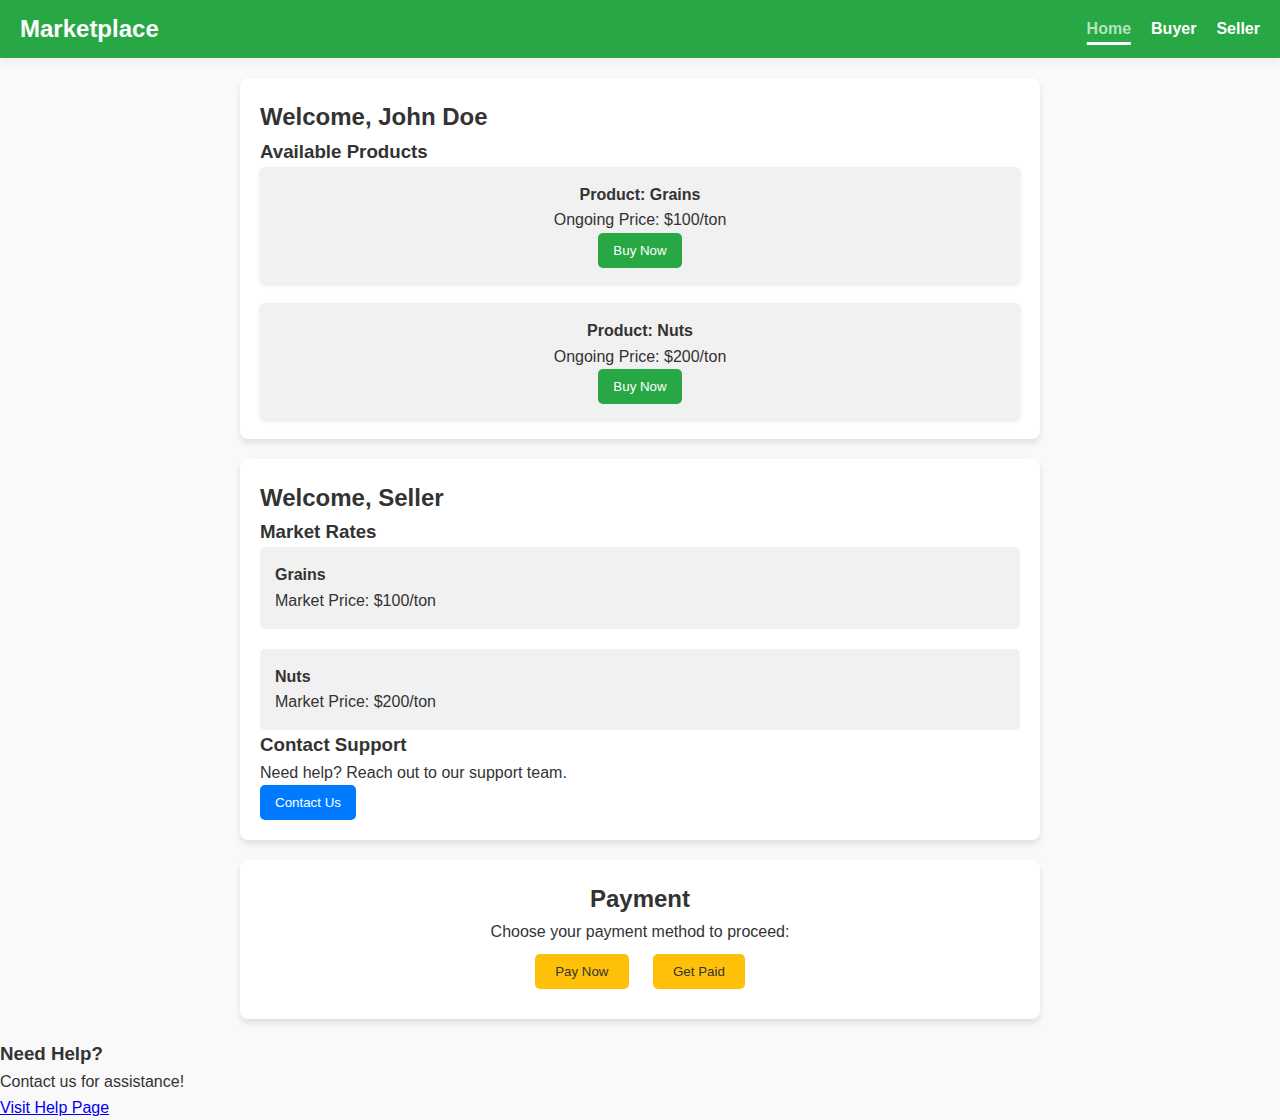
<file: buyersec.html>
<!DOCTYPE html>
<html lang="en">
<head>
    <meta charset="UTF-8">
    <meta name="viewport" content="width=device-width, initial-scale=1.0">
    <title>Marketplace - Buyer & Seller Interfaces</title>
    <link rel="stylesheet" href="style.css">
</head>
<body>
    <!-- Header Section -->
    <header>
        <nav class="main-nav">
            <div class="logo">
                <span class="logo-text">Marketplace</span>
            </div>
            <ul class="nav-links">
                <li><a href="#" class="active">Home</a></li>
                <li><a href="#buyer-section">Buyer</a></li>
                <li><a href="#seller-section">Seller</a></li>
            </ul>
        </nav>
    </header>

    <!-- Buyer Section -->
    <section id="buyer-section" class="buyer-interface">
        <h2>Welcome, <span id="buyer-name">Buyer</span></h2>
        <h3>Available Products</h3>
        <div class="product-list">
            <div class="product-item">
                <h4>Product: Grains</h4>
                <p>Ongoing Price: $100/ton</p>
                <button class="buy-btn">Buy Now</button>
            </div>
            <div class="product-item">
                <h4>Product: Nuts</h4>
                <p>Ongoing Price: $200/ton</p>
                <button class="buy-btn">Buy Now</button>
            </div>
        </div>
    </section>

    <!-- Seller Section -->
    <section id="seller-section" class="seller-interface">
        <h2>Welcome, Seller</h2>
        <h3>Market Rates</h3>
        <div class="market-rates">
            <div class="rate-item">
                <h4>Grains</h4>
                <p>Market Price: $100/ton</p>
            </div>
            <div class="rate-item">
                <h4>Nuts</h4>
                <p>Market Price: $200/ton</p>
            </div>
        </div>
        <h3>Contact Support</h3>
        <div class="contact-panel">
            <p>Need help? Reach out to our support team.</p>
            <button class="contact-btn">Contact Us</button>
        </div>
    </section>

    <!-- Payment Section -->
    <section id="payment-section" class="payment-interface">
        <h2>Payment</h2>
        <p>Choose your payment method to proceed:</p>
        <button class="pay-btn">Pay Now</button>
        <button class="get-paid-btn">Get Paid</button>
    </section>
<!-- Help Panel -->
<div class="help-panel">
    <h3>Need Help?</h3>
    <p>Contact us for assistance!</p>
    <a href="#">Visit Help Page</a>
</div>
</section>
    <script>
        // Example JavaScript to dynamically set buyer name after login
        document.getElementById('buyer-name').textContent = 'John Doe';
    </script>
    <script src="buyerseller.js"></script>
</body>
</html>
</file>
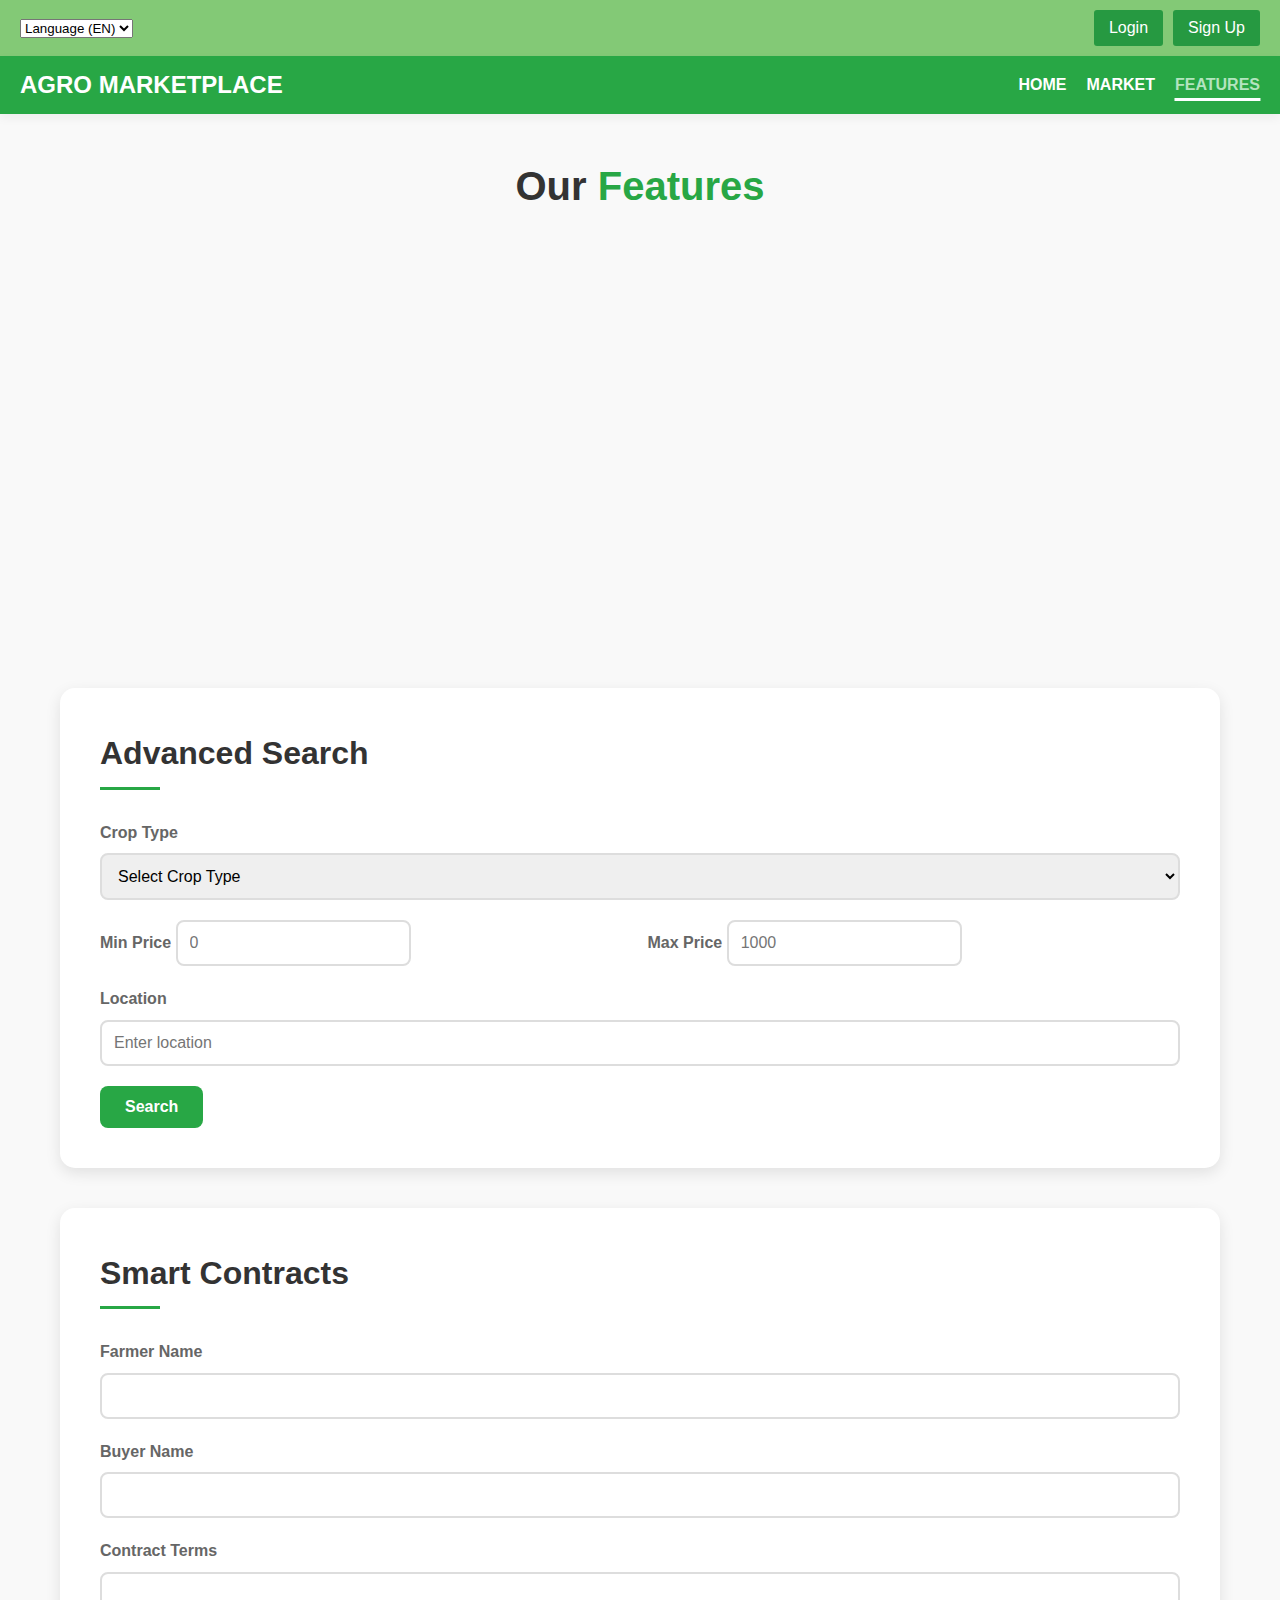
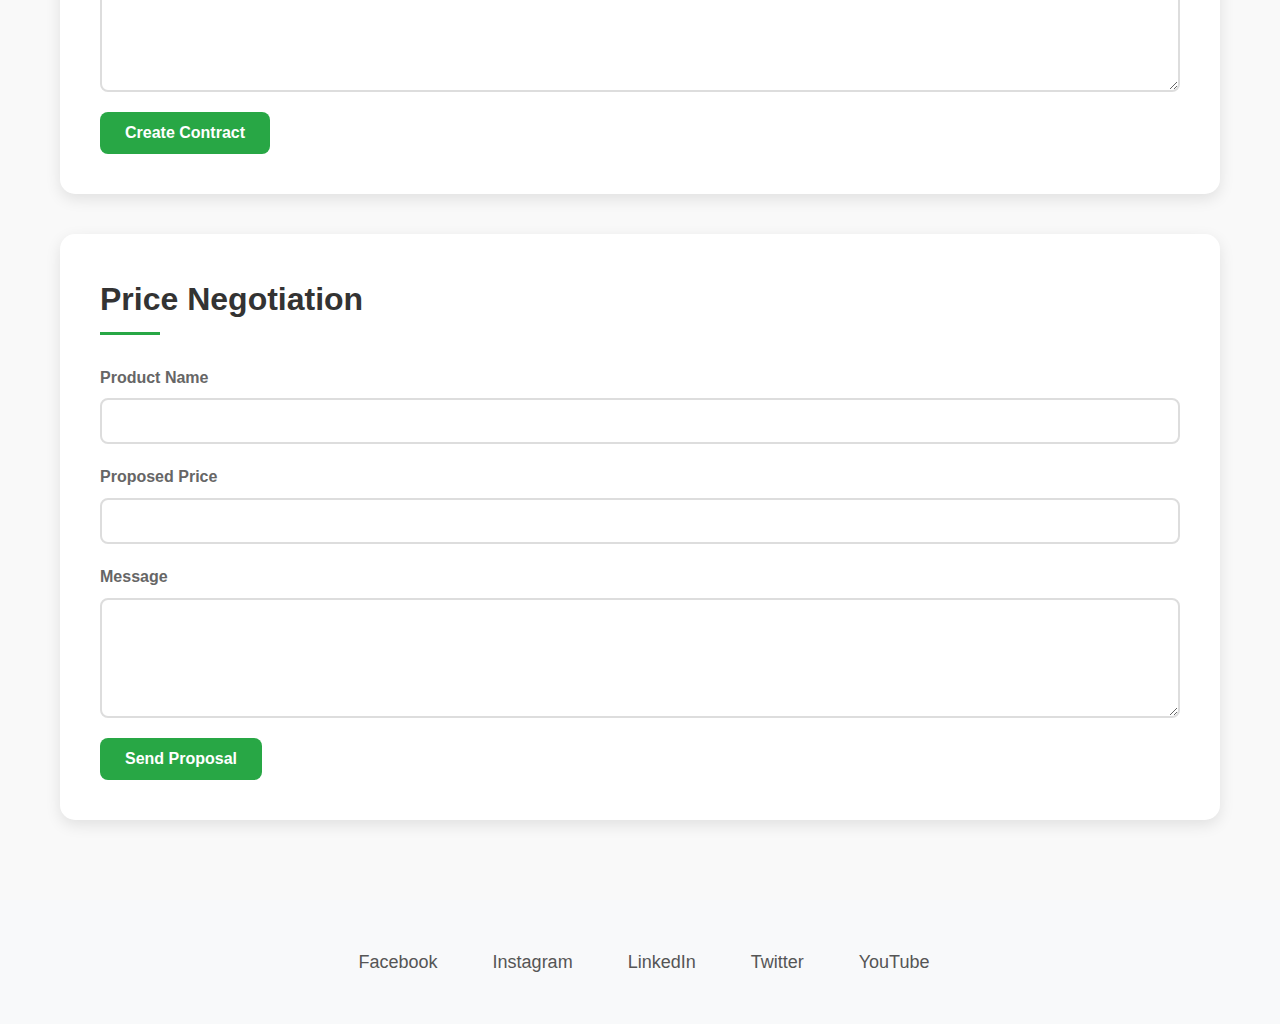
<file: features.html>
<!DOCTYPE html>
<html lang="en">
<head>
    <meta charset="UTF-8">
    <meta name="viewport" content="width=device-width, initial-scale=1.0">
    <title>Features - ARGO MARKETPLACE</title>
    <link rel="stylesheet" href="style.css">
    <link rel="stylesheet" href="features.css">
</head>
<body>
    <!-- Header Section -->
    <header>
        <div class="top-bar">
            <div class="language-selector">
                <select>
                    <option>Language (EN)
                        <option>HINDI (HN)
                            <option>GUJRATI (GJ)

                    </option>
                </select>
            </div>
            <div class="auth-buttons">
                <a href="login.html" class="login-btn">Login</a>
                <a href="signup.html" class="signup-btn">Sign Up</a>
            </div>
        </div>
        <nav class="main-nav">
            <div class="logo">
                <span class="logo-text">AGRO MARKETPLACE</span>
            </div>
            <ul class="nav-links">
                <li><a href="index.html">HOME</a></li>
                <li><a href="market.html">MARKET</a></li>
                <li><a href="features.html" class="active">FEATURES</a></li>
            </ul>
        </nav>
    </header>

    <main class="features-main">
        <!-- Feature Cards Section -->
        <section class="feature-cards">
            <h1 class="section-title">Our <span class="highlight">Features</span></h1>
            <div class="cards-container">
                <div class="feature-card" data-aos="fade-up">
                    <div class="card-icon">🔍</div>
                    <h3>Advanced Search</h3>
                    <p>Find exactly what you're looking for with our powerful search tools.</p>
                    <button class="feature-btn" onclick="scrollToSection('search')">Try Search</button>
                </div>
                <div class="feature-card" data-aos="fade-up" data-aos-delay="100">
                    <div class="card-icon">📝</div>
                    <h3>Smart Contracts</h3>
                    <p>Create and manage secure agricultural contracts with ease.</p>
                    <button class="feature-btn" onclick="scrollToSection('contracts')">View Contracts</button>
                </div>
                <div class="feature-card" data-aos="fade-up" data-aos-delay="200">
                    <div class="card-icon">💬</div>
                    <h3>Direct Negotiation</h3>
                    <p>Negotiate prices and terms directly with buyers and sellers.</p>
                    <button class="feature-btn" onclick="scrollToSection('negotiation')">Start Negotiating</button>
                </div>
            </div>
        </section>

        <!-- Search Section -->
        <section id="search" class="feature-section">
            <h2>Advanced Search</h2>
            <form class="search-form">
                <div class="form-group">
                    <label for="crop_type">Crop Type</label>
                    <select id="crop_type" name="crop_type" required>
                        <option value="">Select Crop Type</option>
                        <option value="grains">Grains</option>
                        <option value="nuts">Nuts</option>
                        <option value="coffee">Coffee</option>
                        <option value="oils">Oils</option>
                    </select>
                </div>
                <div class="form-group price-range">
                    <div>
                        <label for="price_min">Min Price</label>
                        <input type="number" id="price_min" name="price_min" placeholder="0">
                    </div>
                    <div>
                        <label for="price_max">Max Price</label>
                        <input type="number" id="price_max" name="price_max" placeholder="1000">
                    </div>
                </div>
                <div class="form-group">
                    <label for="location">Location</label>
                    <input type="text" id="location" name="location" placeholder="Enter location">
                </div>
                <button type="submit" class="submit-btn">Search</button>
            </form>
        </section>

        <!-- Contracts Section -->
        <section id="contracts" class="feature-section">
            <h2>Smart Contracts</h2>
            <form class="contract-form">
                <div class="form-group">
                    <label for="farmer_name">Farmer Name</label>
                    <input type="text" id="farmer_name" name="farmer_name" required>
                </div>
                <div class="form-group">
                    <label for="buyer_name">Buyer Name</label>
                    <input type="text" id="buyer_name" name="buyer_name" required>
                </div>
                <div class="form-group">
                    <label for="contract_terms">Contract Terms</label>
                    <textarea id="contract_terms" name="contract_terms" required></textarea>
                </div>
                <button type="submit" class="submit-btn">Create Contract</button>
            </form>
        </section>

        <!-- Negotiation Section -->
        <section id="negotiation" class="feature-section">
            <h2>Price Negotiation</h2>
            <form class="negotiation-form">
                <div class="form-group">
                    <label for="product_name">Product Name</label>
                    <input type="text" id="product_name" name="product_name" required>
                </div>
                <div class="form-group">
                    <label for="proposed_price">Proposed Price</label>
                    <input type="number" id="proposed_price" name="proposed_price" required>
                </div>
                <div class="form-group">
                    <label for="message">Message</label>
                    <textarea id="message" name="message" required></textarea>
                </div>
                <button type="submit" class="submit-btn">Send Proposal</button>
            </form>
        </section>
    </main>

    <footer>
        <div class="social-links">
            <!-- Social Links -->
         
         <div class="social-links">
             <a href="https://www.facebook.com/YourPageName" target="_blank" class="social-link facebook">
                 <i class="fab fa-facebook"></i> Facebook
             </a>
             <a href="https://www.instagram.com/YourProfileName" target="_blank" class="social-link instagram">
                 <i class="fab fa-instagram"></i> Instagram
             </a>
             <a href="https://www.linkedin.com/in/YourProfileName" target="_blank" class="social-link linkedin">
                 <i class="fab fa-linkedin"></i> LinkedIn
             </a>
             <a href="https://twitter.com/YourProfileName" target="_blank" class="social-link twitter">
                 <i class="fab fa-twitter"></i> Twitter
             </a>
             <a href="https://www.youtube.com/channel/YourChannelID" target="_blank" class="social-link youtube">
                 <i class="fab fa-youtube"></i> YouTube
             </a>
             </div>
    </footer>
    <script src="features.js"></script>
    <script>
        function scrollToSection(sectionId) {
            document.getElementById(sectionId).scrollIntoView({
                behavior: 'smooth'
            });
        }
    </script>
</body>
</html>
</file>
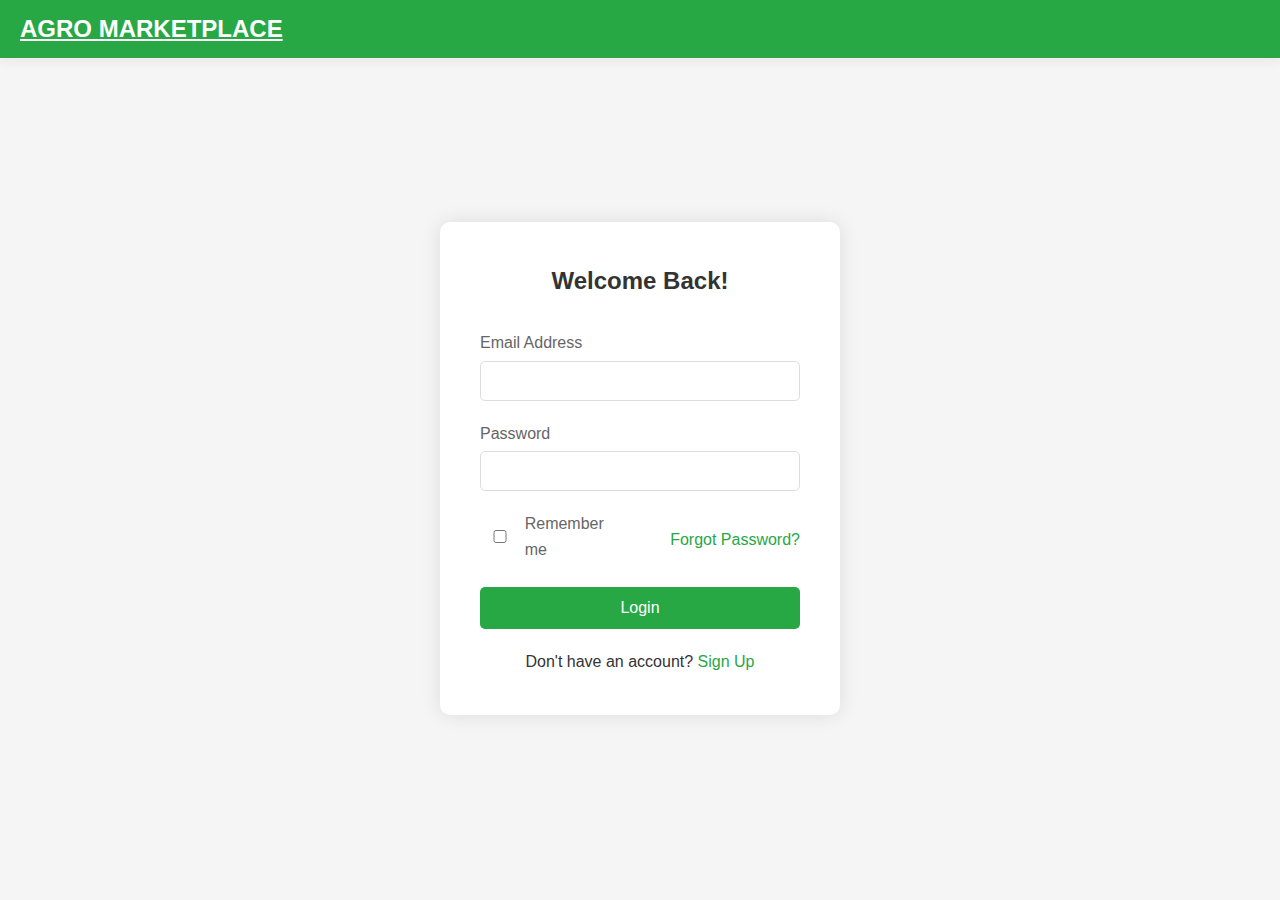
<file: login.html>
<!DOCTYPE html>
<html lang="en">
<head>
    <meta charset="UTF-8">
    <meta name="viewport" content="width=device-width, initial-scale=1.0">
    <title>Login - AGRO MARKETPLACE</title>
    <link rel="stylesheet" href="style.css">
</head>
<body class="auth-page">
    <header>
        <nav class="main-nav">
            <div class="logo">
                <a href="index.html" class="logo-text"> AGRO MARKETPLACE</a>
            </div>
        </nav>
    </header>

    <div class="auth-container">
        <div class="auth-box">
            <h2>Welcome Back!</h2>
            <form id="loginForm" class="auth-form">
                <div class="form-group">
                    <label for="email">Email Address</label>
                    <input type="email" id="email" name="email" required>
                </div>
                <div class="form-group">
                    <label for="password">Password</label>
                    <input type="password" id="password" name="password" required>
                </div>
                <div class="form-group remember-forgot">
                    <label>
                        <input type="checkbox" name="remember"> Remember me
                    </label>
                    <a href="#" class="forgot-password">Forgot Password?</a>
                </div>
                <button type="submit" class="auth-button">Login</button>
            </form>
            <p class="auth-redirect">
                Don't have an account? <a href="signup.html">Sign Up</a>
            </p>
        </div>
    </div>
</body>
<script src="auth.js"></script>
</html>
</file>
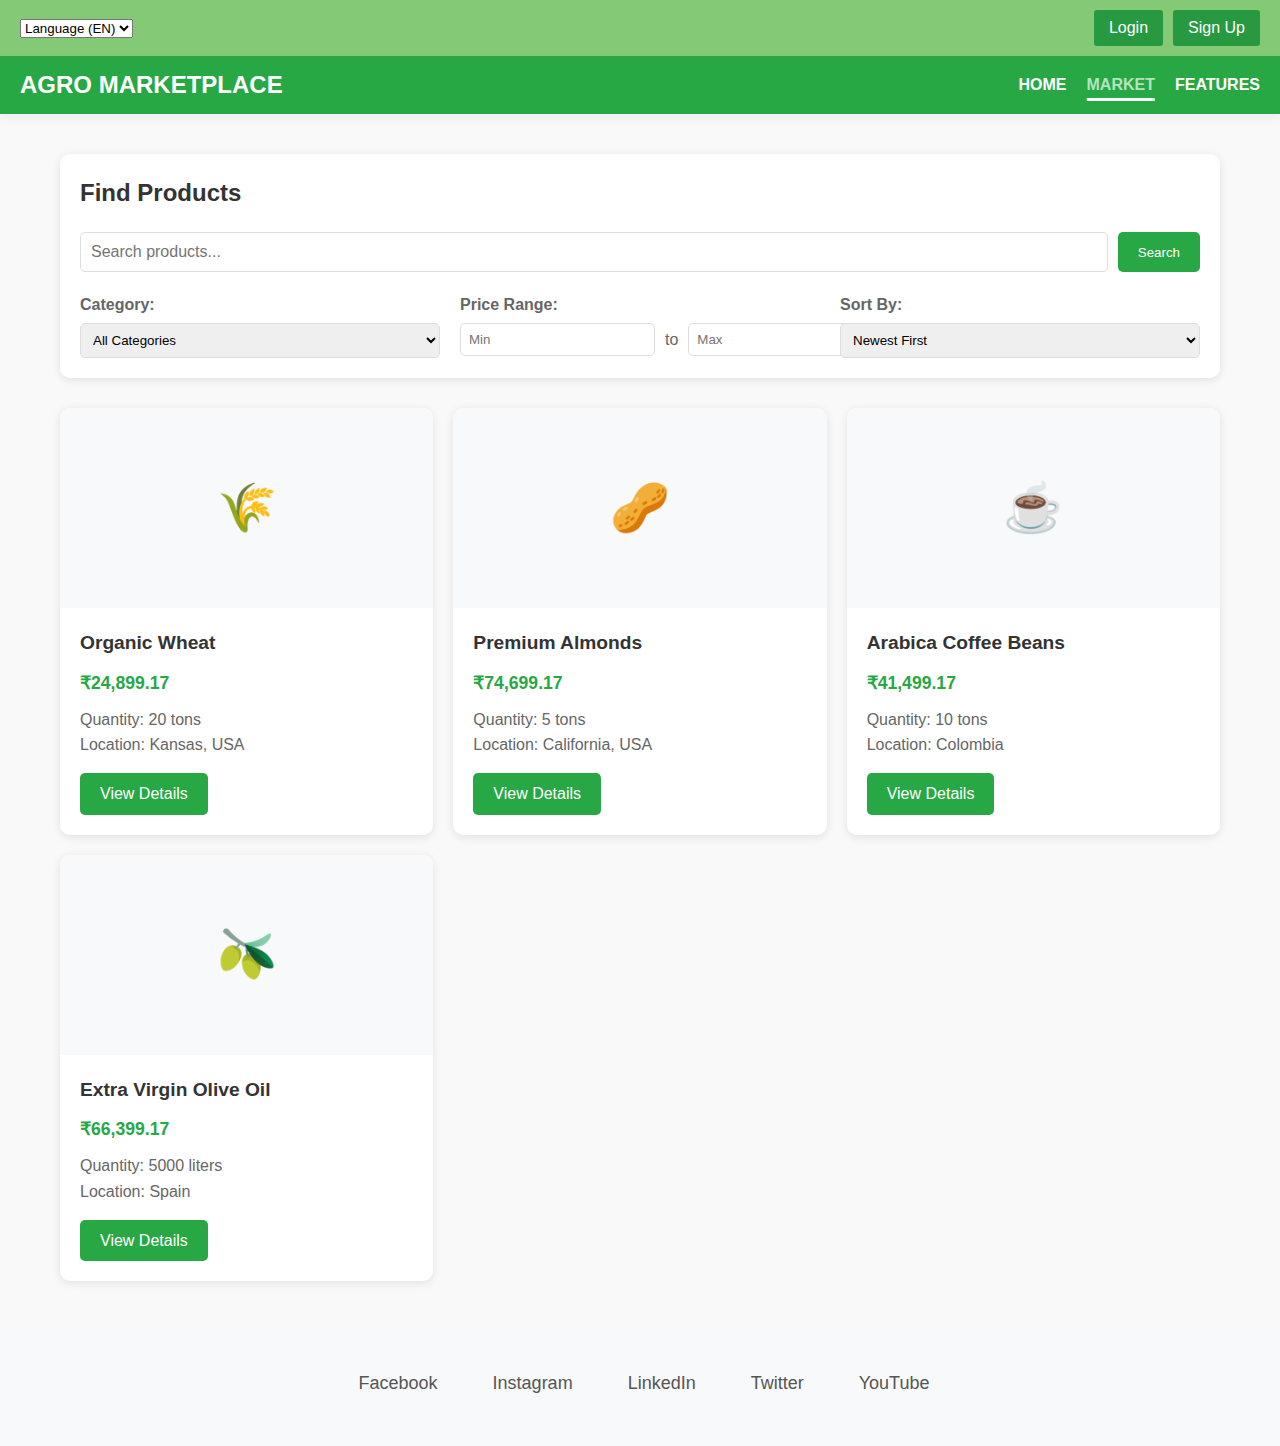
<file: market.html>
<!DOCTYPE html>
<html lang="en">
<head>
    <meta charset="UTF-8">
    <meta name="viewport" content="width=device-width, initial-scale=1.0">
    <title>Market - Agri Marketplace</title>
    <link rel="stylesheet" href="style.css">
    <link rel="stylesheet" href="market.css">
</head>
<body>
    <!-- Header Section (Same as index.html for consistency) -->
    <header>
        <div class="top-bar">
            <div class="language-selector">
                <select>
                    <option>Language (EN)
                        <option>HINDI (HN)
                            <option>GUJRATI (GJ)
                    </option>
                </select>
            </div>
            <div class="auth-buttons">
                <a href="login.html" class="login-btn">Login</a>
                <a href="signup.html" class="signup-btn">Sign Up</a>
            </div>
        </div>
        <nav class="main-nav">
            <div class="logo">
                <span class="logo-text">AGRO MARKETPLACE</span>
            </div>
            <ul class="nav-links">
                <li><a href="index.html">HOME</a></li>
                <li><a href="market.html" class="active">MARKET</a></li>
                <li><a href="features.html">FEATURES</a></li>
            </ul>
        </nav>
    </header>

    <!-- Market Section -->
    <main class="market-container">
        <!-- Search and Filter Section -->
        <section class="market-filters">
            <h2>Find Products</h2>
            <div class="search-bar">
                <input type="text" id="searchProduct" placeholder="Search products...">
                <button id="searchBtn">Search</button>
            </div>
            <div class="filter-options">
                <div class="filter-group">
                    <label>Category:</label>
                    <select id="categoryFilter">
                        <option value="">All Categories</option>
                        <option value="grains">Grains</option>
                        <option value="nuts">Nuts</option>
                        <option value="coffee">Green Coffee</option>
                        <option value="oils">Olive Oil & Other Oils</option>
                    </select>
                </div>
                <div class="filter-group">
                    <label>Price Range:</label>
                    <div class="price-inputs">
                        <input type="number" id="minPrice" placeholder="Min">
                        <span>to</span>
                        <input type="number" id="maxPrice" placeholder="Max">
                    </div>
                </div>
                <div class="filter-group">
                    <label>Sort By:</label>
                    <select id="sortFilter">
                        <option value="newest">Newest First</option>
                        <option value="price-low">Price: Low to High</option>
                        <option value="price-high">Price: High to Low</option>
                    </select>
                </div>
            </div>
        </section>

        <!-- Products Grid -->
        <section class="products-grid">
            <!-- Products will be dynamically added here by JavaScript -->
        </section>
    </main>

    <footer>
        <div class="social-links">
            <!-- Social Links -->
         
         <div class="social-links">
             <a href="https://www.facebook.com/YourPageName" target="_blank" class="social-link facebook">
                 <i class="fab fa-facebook"></i> Facebook
             </a>
             <a href="https://www.instagram.com/YourProfileName" target="_blank" class="social-link instagram">
                 <i class="fab fa-instagram"></i> Instagram
             </a>
             <a href="https://www.linkedin.com/in/YourProfileName" target="_blank" class="social-link linkedin">
                 <i class="fab fa-linkedin"></i> LinkedIn
             </a>
             <a href="https://twitter.com/YourProfileName" target="_blank" class="social-link twitter">
                 <i class="fab fa-twitter"></i> Twitter
             </a>
             <a href="https://www.youtube.com/channel/YourChannelID" target="_blank" class="social-link youtube">
                 <i class="fab fa-youtube"></i> YouTube
             </a>
             </div>
    </footer>

    <script src="market.js"></script>
</body>
</html>
</file>
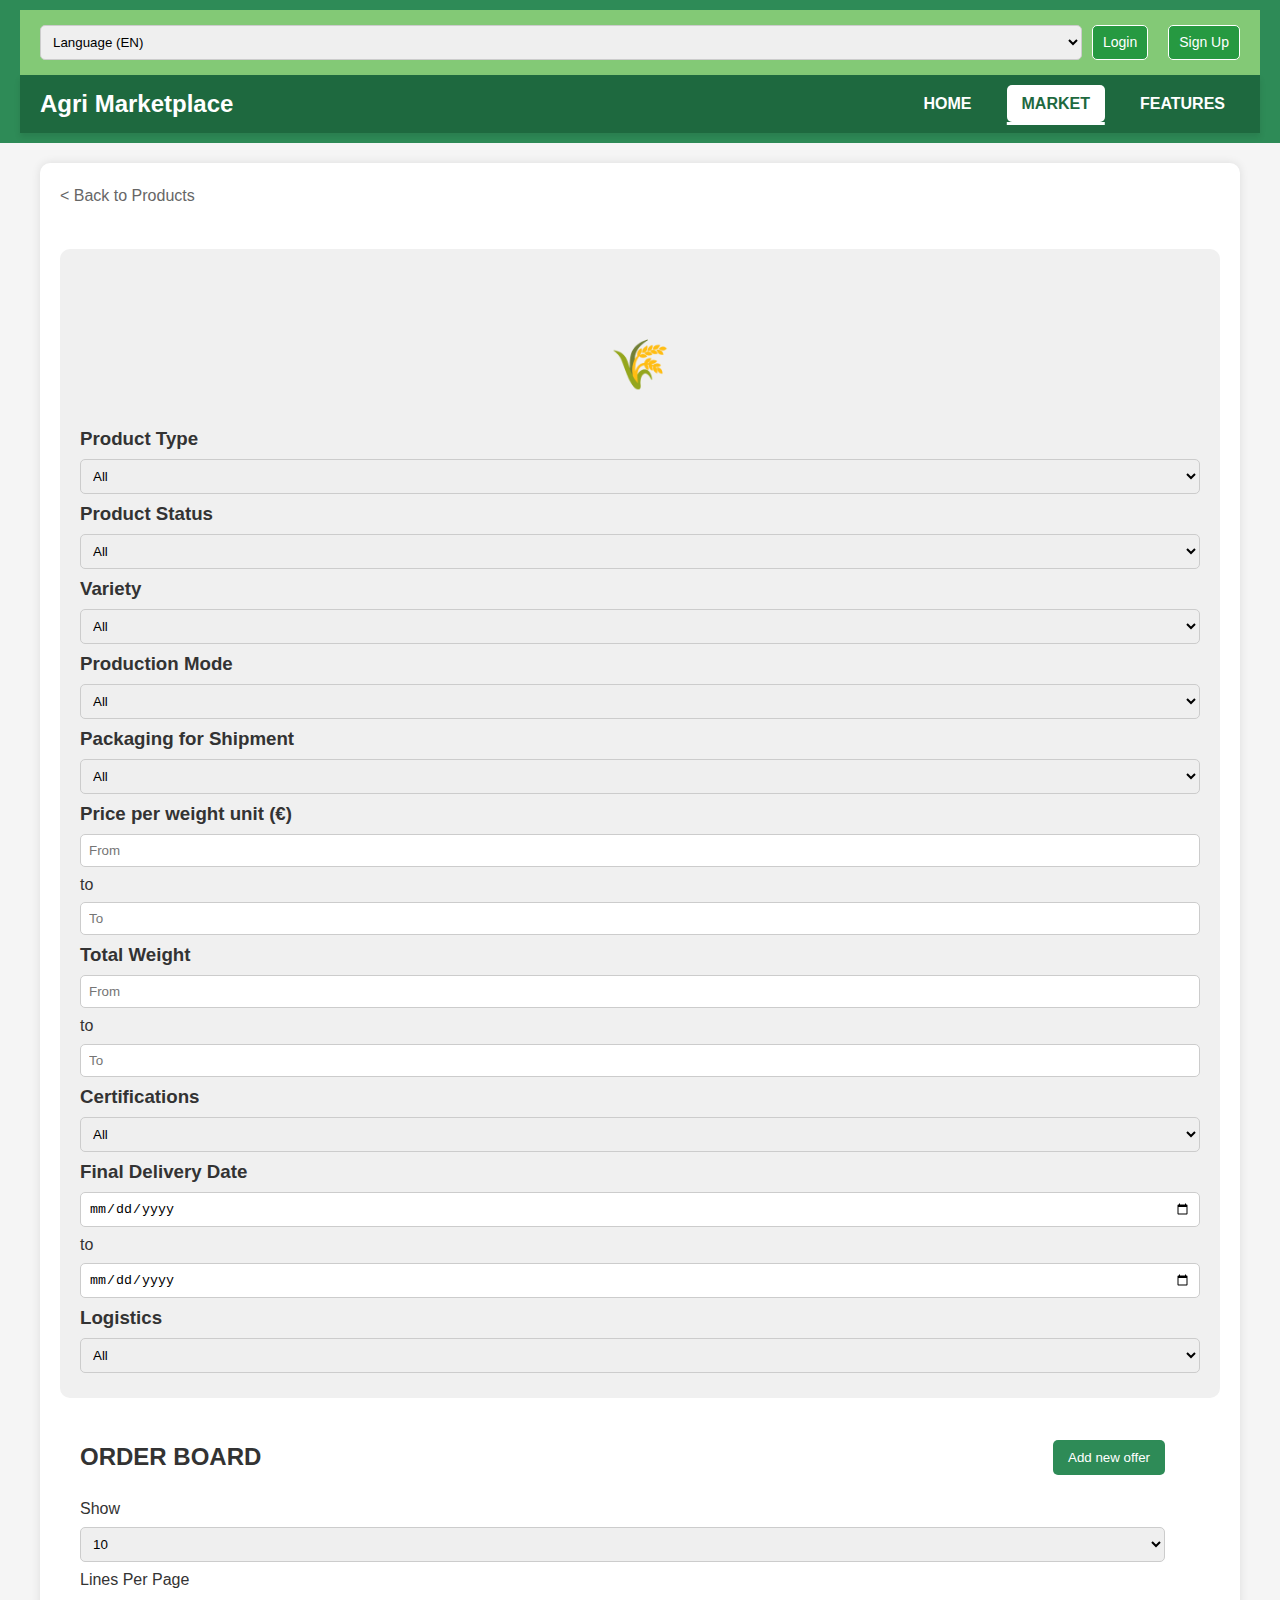
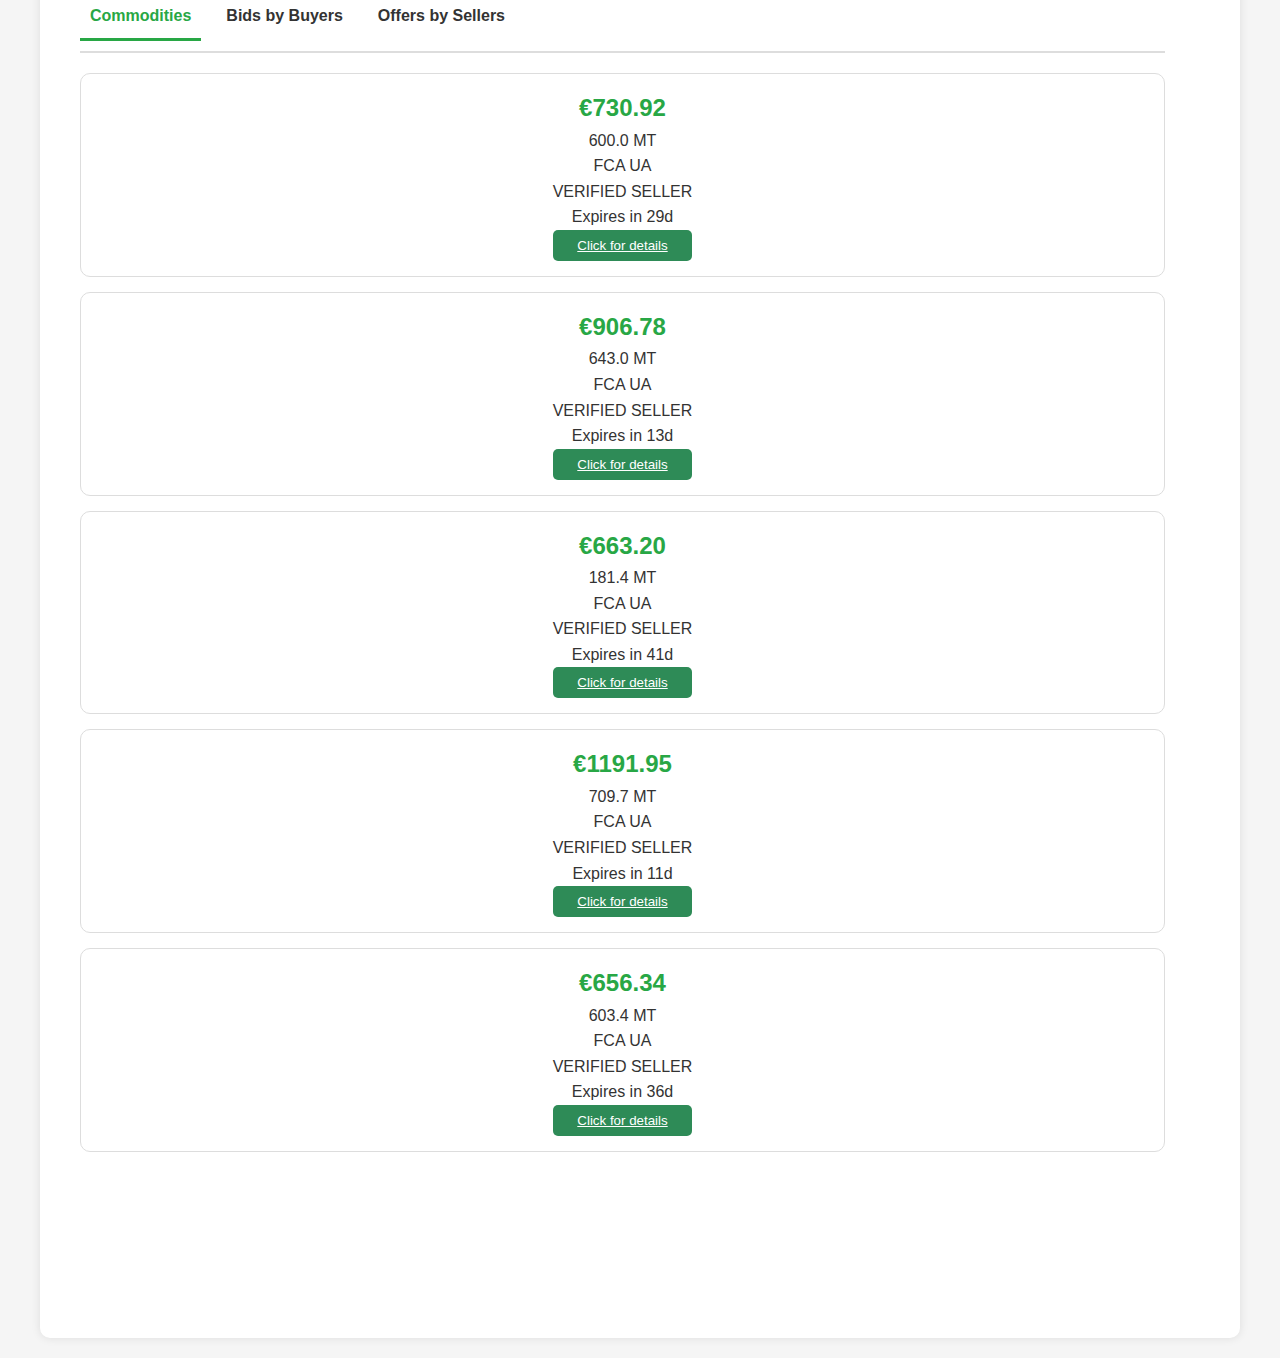
<file: product.html>
<!-- grains.html -->
<!DOCTYPE html>
<html lang="en">
<head>
    <meta charset="UTF-8">
    <meta name="viewport" content="width=device-width, initial-scale=1.0">
    <title>Grains - ARGO MARKETPLACE</title>
    <link rel="stylesheet" href="product-page.css">
     <link rel="stylesheet" href="style.css">
     <STYLE>/* General Styles */
/* General Styles */
body {
    font-family: Arial, sans-serif;
    margin: 0;
    padding: 0;
    background-color: #f5f5f5;
    color: #333;
}

/* Header */
header {
    background: #2E8B57;
    color: white;
    padding: 10px 20px;
}

.top-bar {
    display: flex;
    justify-content: space-between;
    align-items: center;
    font-size: 14px;
}

.auth-buttons a {
    color: white;
    text-decoration: none;
    margin-left: 10px;
    padding: 5px 10px;
    border: 1px solid white;
    border-radius: 5px;
    transition: 0.3s;
}

.auth-buttons a:hover {
    background: white;
    color: #2E8B57;
}

.main-nav {
    display: flex;
    justify-content: space-between;
    align-items: center;
    padding: 10px 20px;
    background: #1e693f;
    box-shadow: 0px 4px 6px rgba(0, 0, 0, 0.1);
}

.logo-text {
    font-size: 24px;
    font-weight: bold;
    color: white;
}

.nav-links {
    list-style: none;
    display: flex;
    gap: 20px;
}

.nav-links a {
    text-decoration: none;
    color: white;
    font-weight: bold;
    transition: 0.3s;
    padding: 10px 15px;
    border-radius: 5px;
}

.nav-links a:hover, .nav-links a.active {
    background: white;
    color: #1e693f;
}

/* Product Page Layout */
.product-page {
    max-width: 1200px;
    margin: 20px auto;
    display: flex;
    flex-wrap: wrap;
    gap: 20px;
    padding: 20px;
    background: white;
    border-radius: 10px;
    box-shadow: 0px 0px 10px rgba(0, 0, 0, 0.1);
}

/* Filters Section */
.characteristics {
    /* width: 30%; */
    background: #f0f0f0;
    padding: 20px;
    border-radius: 10px;
    height: 100%;
    width: 46.4%;
    display: grid;
}

.characteristics h2 {
    text-align: center;

    color: #2E8B57;
}

select, input[type="number"], input[type="date"] {
    width: 100%;
    padding: 8px;
    margin: 5px 0;
    border-radius: 5px;
    border: 1px solid #ccc;
}

/* Order Board */
.order-board {
    width: 65%;
    background: #ffffff;
    padding: 20px;
    border-radius: 10px;
    height: 1500px;
    width: 45%;
}

.board-header {
    display: flex;
    justify-content: space-between;
    align-items: center;
    margin-bottom: 20px;
}

.add-offer-btn {
    background: #2E8B57;
    color: white;
    padding: 10px 15px;
    border: none;
    border-radius: 5px;
    cursor: pointer;
    transition: 0.3s;
}

.add-offer-btn:hover {
    background: #1e693f;
}

.board-tabs {
    display: flex;
    gap: 15px;
    border-bottom: 2px solid #ddd;
    padding-bottom: 10px;
}

.tab {
    cursor: pointer;
    padding: 10px;
    font-weight: bold;
    transition: 0.3s;
}

.tab:hover {
    color: #2E8B57;
}

/* .listing-card {
    background: #f8f8f8;
    padding: 15px;
    border-radius: 10px;
    margin-bottom: 10px;
    box-shadow: 0px 2px 5px rgba(0, 0, 0, 0.1);
} */

.details-btn {
    background: #2E8B57;
    color: white;
    padding: 8px 12px;
    border: none;
    border-radius: 5px;
    cursor: pointer;
    transition: 0.3s;
}

.details-btn:hover {
    background: #1e693f;
}

/* Grid View */
.grid-view {
    display: grid;
    grid-template-columns: repeat(auto-fit, minmax(250px, 1fr));
    gap: 20px;
    padding: 20px;
}

.grid-item {
    background: #ffffff;
    padding: 15px;
    border-radius: 10px;
    box-shadow: 0px 2px 5px rgba(0, 0, 0, 0.1);
    transition: transform 0.3s ease;
}

.grid-item:hover {
    transform: scale(1.05);
}
.listing-card {
    border: 1px solid #ddd;
    padding: 15px;
    border-radius: 10px;
    margin-bottom: 15px;
    transition: transform 0.3s ease-in-out;
    display: grid;
    flex-direction: column;
    align-items: center;
    justify-content: center;
    text-align: center;
}
</STYLE>
    <link href="https://cdnjs.cloudflare.com/ajax/libs/font-awesome/6.0.0-beta3/css/all.min.css" rel="stylesheet">
</head>
<body>
    <header>
        <!-- Include the same header as index.html -->
        <div class="top-bar">
            <div class="language-selector">
                <select>
                    <option>Language (EN)</option>
                </select>
            </div>
            <div class="auth-buttons">
                <a href="login.html" class="login-btn">Login</a>
                <a href="signup.html" class="signup-btn">Sign Up</a>
            </div>
        </div>
        <nav class="main-nav">
            <div class="logo">
                <span class="logo-text">Agri Marketplace</span>
            </div>
            <ul class="nav-links">
                <li><a href="index.html">HOME</a></li>
                <li><a href="market.html" class="active">MARKET</a></li>
                <li><a href="features.html">FEATURES</a></li>
            </ul>
        </nav>
    </header>

    <div class="product-page">
        <div class="back-link">
            <a href="index.html">< Back to Products</a>
        </div>

        <div class="product-content">
            <div class="characteristics">
                <marquee behavior="scroll" direction="left">
                    <h2>CHARACTERISTICS</h2></marquee>
                <div class="product-icon-large">🌾</div>
                <div class="filter-section">
                    <h3>Product Type</h3>
                    <select>
                        <option>All</option>
                        <option>Rice</option>
                        <option>Wheat</option>
                        <option>Corn</option>
                        <option>Barley</option>
                    </select>

                    <h3>Product Status</h3>
                    <select>
                        <option>All</option>
                        <option>Available</option>
                        <option>Sold</option>
                    </select>

                    <h3>Variety</h3>
                    <select>
                        <option>All</option>
                    </select>

                    <h3>Production Mode</h3>
                    <select>
                        <option>All</option>
                        <option>Conventional</option>
                        <option>Organic</option>
                    </select>

                    <h3>Packaging for Shipment</h3>
                    <select>
                        <option>All</option>
                        <option>Bulk</option>
                        <option>Bags</option>
                    </select>

                    <h3>Price per weight unit (€)</h3>
                    <div class="range-input">
                        <input type="number" placeholder="From">
                        <span>to</span>
                        <input type="number" placeholder="To">
                    </div>

                    <h3>Total Weight</h3>
                    <div class="range-input">
                        <input type="number" placeholder="From">
                        <span>to</span>
                        <input type="number" placeholder="To">
                    </div>

                    <h3>Certifications</h3>
                    <select>
                        <option>All</option>
                    </select>

                    <h3>Final Delivery Date</h3>
                    <div class="range-input">
                        <input type="date">
                        <span>to</span>
                        <input type="date">
                    </div>

                    <h3>Logistics</h3>
                    <select>
                        <option>All</option>
                        <option>Included</option>
                        <option>Not Included</option>
                    </select>
                </div>
            </div>
<section>
       <div class="container">
        <div class="order-board">
            <div class="board-header">
                <h2>ORDER BOARD</h2>
                <button class="add-offer-btn">Add new offer</button>
            </div>

            <div class="results-controls">
                <div class="showing">
                    <span>Show</span>
                    <select>
                        <option>10</option>
                        <option>20</option>
                        <option>50</option>
                    </select>
                    <span>Lines Per Page</span>
                </div>
            </div>

            <div class="board-content">
                <div class="board-tabs">
                    <div class="tab">Commodities</div>
                    <div class="tab">Bids by Buyers</div>
                    <div class="tab">Offers by Sellers</div>
                </div>

                <div class="listings">
                    <!-- Example listing -->
                    <div class="listing-card">
                        <div class="price">€1.450</div>
                        <div class="quantity">1000.0 MT</div>
                        <div class="location">FCA UA</div>
                        <div class="seller-status">VERIFIED SELLER</div>
                        <div class="expiry">Expires in 47d 15h 57m 36s</div>
                        <button class="details-btn">Click for details</button>
                    </div>
                </div>
            </div>
        </div>
    </div>
</div>
       </div>    
</section>
    <script src="product-page.js"></script>
</body>
</html>
</file>
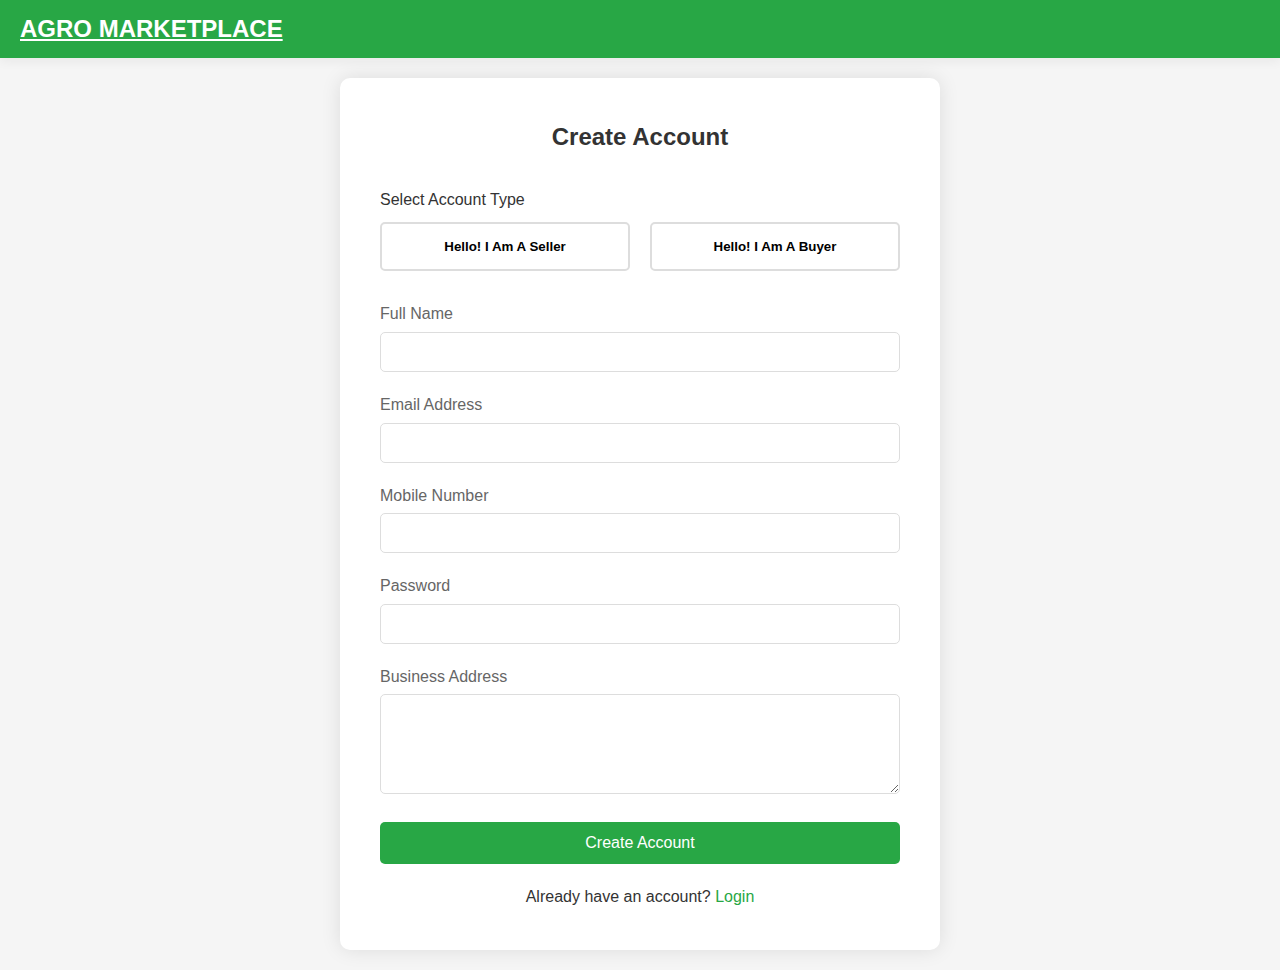
<file: signup.html>
<!DOCTYPE html>
<html lang="en">
<head>
    <meta charset="UTF-8">
    <meta name="viewport" content="width=device-width, initial-scale=1.0">
    <title>Sign Up -  AGRO MARKETPLACE</title>
    <link rel="stylesheet" href="style.css">
</head>
<body class="auth-page">
    <header>
        <nav class="main-nav">
            <div class="logo">
                <a href="index.html" class="logo-text"> AGRO MARKETPLACE</a>
            </div>
        </nav>
    </header>

    <div class="auth-container">
        <div class="auth-box signup-box">
            <h2>Create Account</h2>
            
            <!-- User Type Selection -->
            <div class="form-group user-type-selection">
                <label>Select Account Type</label>
                <div class="user-type-buttons">
                    <button type="button" class="user-type-btn" data-type="seller">Hello! I Am A Seller </button>
                    <button type="button" class="user-type-btn" data-type="buyer">Hello! I Am A Buyer </button>
                </div>
            </div>

            <form id="signupForm" class="auth-form">
                <!-- Common Fields -->
                <div class="form-group">
                    <label for="fullName">Full Name</label>
                    <input type="text" id="fullName" name="fullName" required>
                </div>
                <div class="form-group">
                    <label for="signupEmail">Email Address</label>
                    <input type="email" id="signupEmail" name="email" required>
                </div>
                <div class="form-group">
                    <label for="mobile">Mobile Number</label>
                    <input type="tel" id="mobile" name="mobile" pattern="[0-9]{10}" required>
                </div>
                <div class="form-group">
                    <label for="signupPassword">Password</label>
                    <input type="password" id="signupPassword" name="password" required>
                </div>

                <!-- Seller Specific Fields -->
                <div id="sellerFields" style="display: none;">
                    <div class="form-group">
                        <label for="farmName">Farm Name</label>
                        <input type="text" id="farmName" name="farmName">
                    </div>
                    <div class="form-group">
                        <label for="farmSize">Farm Size (in acres)</label>
                        <input type="number" id="farmSize" name="farmSize">
                    </div>
                    <div class="form-group">
                        <label for="productsGrown">Products Grown</label>
                        <textarea id="productsGrown" name="productsGrown" rows="3"></textarea>
                    </div>
                    <div class="form-group">
                        <label for="certifications">Certifications (if any)</label>
                        <input type="text" id="certifications" name="certifications">
                    </div>
                </div>

                <!-- Buyer Specific Fields -->
                <div id="buyerFields" style="display: none;">
                    <div class="form-group">
                        <label for="companyName">Company Name</label>
                        <input type="text" id="companyName" name="companyName">
                    </div>
                    <div class="form-group">
                        <label for="businessType">Business Type</label>
                        <select id="businessType" name="businessType">
                            <option value="">Select Business Type</option>
                            <option value="wholesaler">Wholesaler</option>
                            <option value="retailer">Retailer</option>
                            <option value="processor">Processor</option>
                            <option value="exporter">Exporter</option>
                        </select>
                    </div>
                    <div class="form-group">
                        <label for="purchaseVolume">Annual Purchase Volume (in tons)</label>
                        <input type="number" id="purchaseVolume" name="purchaseVolume">
                    </div>
                    <div class="form-group">
                        <label for="preferredProducts">Preferred Products</label>
                        <textarea id="preferredProducts" name="preferredProducts" rows="3"></textarea>
                    </div>
                </div>

                <div class="form-group">
                    <label for="address">Business Address</label>
                    <textarea id="address" name="address" required></textarea>
                </div>

                <button type="submit" class="auth-button">Create Account</button>
            </form>
            <p class="auth-redirect">
                Already have an account? <a href="login.html">Login</a>
            </p>
        </div>
    </div>
</body>
<script src="signup.js"></script>
</html>
</file>
<file: features.css>
/* Features Main Styles */
.features-main {
    max-width: 1200px;
    margin: 0 auto;
    padding: 40px 20px;
}

/* Section Title Styles */
.section-title {
    text-align: center;
    font-size: 2.5em;
    margin-bottom: 50px;
    color: #333;
}

.highlight {
    color: #28a745;
}

/* Feature Cards Styles */
.feature-cards {
    margin-bottom: 60px;
}

.cards-container {
    display: grid;
    grid-template-columns: repeat(auto-fit, minmax(300px, 1fr));
    gap: 30px;
    padding: 20px 0;
}

.feature-card {
    background: white;
    border-radius: 15px;
    padding: 30px;
    text-align: center;
    box-shadow: 0 5px 15px rgba(0, 0, 0, 0.1);
    transition: transform 0.3s ease, box-shadow 0.3s ease;
    position: relative;
    overflow: hidden;
}

.feature-card::before {
    content: '';
    position: absolute;
    top: 0;
    left: 0;
    width: 100%;
    height: 4px;
    background: #28a745;
    transform: scaleX(0);
    transition: transform 0.3s ease;
}

.feature-card:hover {
    transform: translateY(-10px);
    box-shadow: 0 8px 25px rgba(0, 0, 0, 0.15);
}

.feature-card:hover::before {
    transform: scaleX(1);
}

.card-icon {
    font-size: 3em;
    margin-bottom: 20px;
    transition: transform 0.3s ease;
}

.feature-card:hover .card-icon {
    transform: scale(1.1);
}

.feature-card h3 {
    color: #333;
    margin-bottom: 15px;
    font-size: 1.5em;
}

.feature-card p {
    color: #666;
    margin-bottom: 20px;
    line-height: 1.6;
}

.feature-btn {
    background: transparent;
    color: #28a745;
    border: 2px solid #28a745;
    padding: 10px 20px;
    border-radius: 5px;
    cursor: pointer;
    font-weight: bold;
    transition: all 0.3s ease;
}

.feature-btn:hover {
    background: #28a745;
    color: white;
}

/* Feature Sections Styles */
.feature-section {
    background: white;
    border-radius: 15px;
    padding: 40px;
    margin-bottom: 40px;
    box-shadow: 0 5px 15px rgba(0, 0, 0, 0.1);
    transition: transform 0.3s ease;
}

.feature-section:hover {
    transform: translateY(-5px);
}

.feature-section h2 {
    color: #333;
    margin-bottom: 30px;
    font-size: 2em;
    position: relative;
    padding-bottom: 10px;
}

.feature-section h2::after {
    content: '';
    position: absolute;
    bottom: 0;
    left: 0;
    width: 60px;
    height: 3px;
    background: #28a745;
}

/* Form Styles */
.search-form,
.contract-form,
.negotiation-form {
    display: grid;
    gap: 20px;
}

.form-group {
    display: flex;
    flex-direction: column;
    gap: 8px;
}

.form-group label {
    color: #666;
    font-weight: bold;
}

.form-group input,
.form-group select,
.form-group textarea {
    padding: 12px;
    border: 2px solid #ddd;
    border-radius: 8px;
    font-size: 16px;
    transition: border-color 0.3s ease;
}

.form-group input:focus,
.form-group select:focus,
.form-group textarea:focus {
    border-color: #28a745;
    outline: none;
}

.form-group textarea {
    min-height: 120px;
    resize: vertical;
}

.price-range {
    display: grid;
    grid-template-columns: 1fr 1fr;
    gap: 15px;
}

.submit-btn {
    background: #28a745;
    color: white;
    border: none;
    padding: 12px 25px;
    border-radius: 8px;
    font-size: 16px;
    font-weight: bold;
    cursor: pointer;
    transition: all 0.3s ease;
    justify-self: start;
}

.submit-btn:hover {
    background: #218838;
    transform: translateY(-2px);
}

/* Animation Classes */
@keyframes fadeInUp {
    from {
        opacity: 0;
        transform: translateY(20px);
    }
    to {
        opacity: 1;
        transform: translateY(0);
    }
}

[data-aos="fade-up"] {
    opacity: 0;
    transform: translateY(20px);
    transition: opacity 0.6s ease, transform 0.6s ease;
}

[data-aos="fade-up"].aos-animate {
    opacity: 1;
    transform: translateY(0);
}

/* Responsive Design */
@media (max-width: 768px) {
    .features-main {
        padding: 20px;
    }

    .feature-section {
        padding: 20px;
    }

    .price-range {
        grid-template-columns: 1fr;
    }

    .section-title {
        font-size: 2em;
    }

    .feature-card {
        padding: 20px;
    }
}
</file>
<file: market.css>
.market-container {
    max-width: 1200px;
    margin: 40px auto;
    padding: 0 20px;
}

/* Search and Filter Styles */
.market-filters {
    background: white;
    padding: 20px;
    border-radius: 10px;
    box-shadow: 0 2px 10px rgba(0, 0, 0, 0.1);
    margin-bottom: 30px;
}

.market-filters h2 {
    margin-bottom: 20px;
    color: #333;
}

.search-bar {
    display: flex;
    gap: 10px;
    margin-bottom: 20px;
}

.search-bar input {
    flex: 1;
    padding: 10px;
    border: 1px solid #ddd;
    border-radius: 5px;
    font-size: 16px;
}

.search-bar button {
    padding: 10px 20px;
    background: #28a745;
    color: white;
    border: none;
    border-radius: 5px;
    cursor: pointer;
    transition: background-color 0.3s;
}

.search-bar button:hover {
    background: #218838;
}

.filter-options {
    display: grid;
    grid-template-columns: repeat(auto-fit, minmax(250px, 1fr));
    gap: 20px;
}

.filter-group {
    display: flex;
    flex-direction: column;
    gap: 5px;
}

.filter-group label {
    color: #666;
    font-weight: bold;
}

.filter-group select,
.price-inputs input {
    padding: 8px;
    border: 1px solid #ddd;
    border-radius: 5px;
}

.price-inputs {
    display: flex;
    align-items: center;
    gap: 10px;
}

.price-inputs span {
    color: #666;
}

/* Products Grid Styles */
.products-grid {
    display: grid;
    grid-template-columns: repeat(auto-fill, minmax(280px, 1fr));
    gap: 20px;
}

.product-card {
    background: white;
    border-radius: 10px;
    box-shadow: 0 2px 10px rgba(0, 0, 0, 0.1);
    overflow: hidden;
    transition: transform 0.3s;
}

.product-card:hover {
    transform: translateY(-5px);
}

.product-image {
    width: 100%;
    height: 200px;
    background-color: #f8f9fa;
    display: flex;
    align-items: center;
    justify-content: center;
    font-size: 3em;
}

.product-info {
    padding: 20px;
}

.product-title {
    font-size: 1.2em;
    font-weight: bold;
    margin-bottom: 10px;
    color: #333;
}

.product-price {
    color: #28a745;
    font-weight: bold;
    font-size: 1.1em;
    margin-bottom: 10px;
}

.product-details {
    color: #666;
    margin-bottom: 15px;
}

.product-button {
    display: inline-block;
    padding: 8px 20px;
    background: #28a745;
    color: white;
    text-decoration: none;
    border-radius: 5px;
    transition: background-color 0.3s;
}

.product-button:hover {
    background: #218838;
}

/* Responsive Design */
@media (max-width: 768px) {
    .filter-options {
        grid-template-columns: 1fr;
    }
    
    .products-grid {
        grid-template-columns: repeat(auto-fill, minmax(250px, 1fr));
    }
}
</file>
<file: style.css>
/* Reset and Base Styles */
* {
    margin: 0;
    padding: 0;
    box-sizing: border-box;
}

body {
    font-family: Arial, sans-serif;
    line-height: 1.6;
}

/* Hero Section */
.hero {
    background-color: #048136;
    color: white;
    padding: 60px 20px;
    display: flex;
    justify-content: space-between;
}

.hero-content {
    max-width: 50%;
    padding-right: 40px;
}

.hero-content h1 {
    font-size: 2.5em;
    margin-bottom: 30px;
}

.agr-counter {
    font-size: 3em;
    font-weight: bold;
}

.product-selector {
    background: rgba(14, 1, 1, 0.9);
    padding: 30px;
    border-radius: 10px;
    width: 40%;
}

.product-grid {
    display: grid;
    grid-template-columns: repeat(2, 1fr);
    gap: 20px;
    margin: 30px 0;
}

.product-item {
    text-align: center;
    padding: 20px;
    background: rgb(58, 187, 63);
    border-radius: 10px;
    transition: transform 0.3s;
    cursor: pointer;
}

.product-item:hover {
    transform: scale(1.05);
}

.product-icon {
    font-size: 2.5em;
    display: block;
    margin-bottom: 10px;
}

/* Solution Section */
.solution {
    padding: 60px 20px;
    text-align: center;
}

.green-text {
    color: #28a745;
}

.gray-text {
    color: #666;
}

.solution-content {
    margin-top: 40px;
    text-align: center;
}

.solution-text {
    max-width: 800px;
    margin: 0 auto;
    text-align: left;
}

.solution-buttons {
    margin-top: 20px;
}

/* How It Works Section */
.how-it-works {
    padding: 60px 20px;
    background: #f8f9fa;
}

.steps-container {
    margin-top: 40px;
}

.steps-list {
    max-width: 600px;
    margin: 0 auto;
}

.steps-list ol {
    list-style-position: inside;
    padding: 0;
}

.steps-list li {
    margin-bottom: 15px;
    color: #666;
}

/* Get Started Section */
.get-started {
    padding: 60px 20px;
    text-align: center;
    background: white;
}

/* Social Links */
.social-links {
    display: flex;
    justify-content: center;
    gap: 20px;
    padding: 20px;
    background: #f8f9fa;
}

.social-link {
    color: #666;
    text-decoration: none;
    padding: 8px 16px;
    border-radius: 5px;
    transition: background-color 0.3s;
}

.social-link:hover {
    background-color: #e9ecef;
}

/* Logo */
.logo-text {
    font-size: 1.5em;
    font-weight: bold;
    color: #ffffff;
}

/* Buttons */
.join-now-btn, .talk-btn, .explore-btn, .learn-btn {
    display: inline-block;
    padding: 12px 30px;
    border-radius: 5px;
    text-decoration: none;
    font-weight: bold;
    transition: background-color 0.3s;
}

.join-now-btn {
    background: white;
    color: #54ab5b;
    border: 2px solid #28a745;
}
.join-now-btn:hover{
    transform: scale(1.05);
};

.talk-btn {
    background: #28a745;
    color: white;
}

.explore-btn, .learn-btn {
    background: transparent;
    border: 2px solid #3ca860;
    color: #28a745;
    margin-right: 15px;
}

/* Navigation */
.main-nav {
    display: flex;
    justify-content: space-between;
    align-items: center;
    padding: 15px 20px;
    background: white;
    box-shadow: 0 4px 10px rgba(0, 0, 0, 0.05);
}

.nav-links {
    display: flex;
    gap: 30px;
    list-style: none;
}

.nav-links a {
    color: #333;
    text-decoration: none;
    font-weight: bold;
    position: relative;
    padding: 5px 0;
    transition: color 0.3s ease-in-out;
}

/* Cool Hover Effect */
.nav-links a::after {
    content: "";
    position: absolute;
    left: 50%;
    bottom: -3px;
    width: 0;
    height: 3px;
    background: #28a745; /* Green underline */
    transition: all 0.3s ease-in-out;
    transform: translateX(-50%);
}

.nav-links a:hover {
    color: #436b4c; /* Change text color on hover */
}

.nav-links a:hover::after {
    width: 100%; /* Expand underline */
}

/* Active Link */
.nav-links a.active {
    color: #b3e4bf;
    position: relative;
}

.nav-links a.active::after {
    content: "";
    position: absolute;
    left: 50%;
    bottom: -3px;
    width: 100%;
    height: 3px;
    background: #fcffff;
    transform: translateX(-50%);
}

/* Top Bar */

.top-bar {
    display: flex; /* Use flexbox for layout */
    justify-content: space-between; /* Push items to opposite ends */
    align-items: center; /* Center items vertically */
    background: #83c976;
    color: rgb(232, 226, 226);
    padding: 10px 20px;
}

/* Language Selector */
.language-selector {
    flex: 1; /* Allows it to take up available space */
    
}
/* Auth Buttons */
.auth-buttons {
    display: flex; /* Arrange buttons in a row */
    gap: 10px; /* Spacing between buttons */
}

.auth-buttons a {
    color: white;
    text-decoration: none;
    padding: 5px 15px;
    background: #269941;
    border-radius: 3px;
    transition: background-color 0.3s;
}

.auth-buttons a:hover {
    background-color: #218838;
}

/* Responsive Design */
@media (max-width: 768px) {
    .hero {
        flex-direction: column;
    }
    
    .hero-content, .product-selector {
        max-width: 100%;
        width: 100%;
        padding: 20px;
    }
    
    .product-grid {
        grid-template-columns: 1fr;
    }
    
    .nav-links {
        gap: 15px;
    }
}


/* Auth Pages Styles */
.auth-page {
    background-color: #f5f5f5;
    min-height: 100vh;
}

.auth-container {
    display: flex;
    justify-content: center;
    align-items: center;
    min-height: calc(100vh - 80px);
    padding: 20px;
}

.auth-box {
    background: white;
    padding: 40px;
    border-radius: 10px;
    box-shadow: 0 0 20px rgba(0, 0, 0, 0.1);
    width: 100%;
    max-width: 400px;
}

.signup-box {
    max-width: 500px;
}

.auth-box h2 {
    text-align: center;
    color: #333;
    margin-bottom: 30px;
}

.auth-form .form-group {
    margin-bottom: 20px;
}

.auth-form label {
    display: block;
    margin-bottom: 5px;
    color: #666;
}

.auth-form input,
.auth-form textarea {
    width: 100%;
    padding: 10px;
    border: 1px solid #ddd;
    border-radius: 5px;
    font-size: 16px;
}

.auth-form textarea {
    height: 100px;
    resize: vertical;
}

.remember-forgot {
    display: flex;
    justify-content: space-between;
    align-items: center;
}

.remember-forgot label {
    display: flex;
    align-items: center;
    gap: 5px;
}

.forgot-password {
    color: #28a745;
    text-decoration: none;
}

.auth-button {
    width: 100%;
    padding: 12px;
    background: #28a745;
    color: white;
    border: none;
    border-radius: 5px;
    font-size: 16px;
    cursor: pointer;
    transition: background-color 0.3s;
}

.auth-button:hover {
    background: #218838;
}

.auth-redirect {
    text-align: center;
    margin-top: 20px;
}

.auth-redirect a {
    color: #28a745;
    text-decoration: none;
}

/* Modal Styles for Forgot Password */
.forgot-modal {
    display: none;
    position: fixed;
    top: 0;
    left: 0;
    width: 100%;
    height: 100%;
    background: rgba(0, 0, 0, 0.5);
    justify-content: center;
    align-items: center;
    z-index: 1000;
}

.forgot-modal.active {
    display: flex;
}

.forgot-modal-content {
    background: white;
    padding: 30px;
    border-radius: 10px;
    width: 90%;
    max-width: 400px;
}

/* Responsive Design */
@media (max-width: 768px) {
    .auth-box {
        padding: 20px;
    }
}
/* Add these styles to style.css */
.user-info {
    display: flex;
    align-items: center;
    gap: 15px;
}

.user-name {
    font-weight: bold;
    color: white;
}

.user-occupation {
    color: #ccc;
    font-size: 0.9em;
}

/* Add these styles to your existing style.css file */

.user-type-selection {
    margin-bottom: 30px;
}

.user-type-buttons {
    display: grid;
    grid-template-columns: 1fr 1fr;
    gap: 20px;
    margin-top: 10px;
}

.user-type-btn {
    padding: 15px;
    border: 2px solid #ddd;
    border-radius: 5px;
    background: white;
    cursor: pointer;
    font-weight: bold;
    transition: all 0.3s;
}

.user-type-btn.active {
    border-color: #28a745;
    background: #e8f5e9;
    color: #28a745;
}
.user-type-btn:hover{
    border-color: #28a745;
    transition-duration: .23s;
}

.auth-form select {
    width: 100%;
    padding: 10px;
    border: 1px solid #ddd;
    border-radius: 5px;
    font-size: 16px;
    background: white;
}

.signup-box {
    max-width: 600px;
}

@media (max-width: 768px) {
    .user-type-buttons {
        grid-template-columns: 1fr;
    }
}

    /* General Styles for Social Links */
    .social-links {
        display: flex;
        gap: 15px;
    }

    .social-link {
        text-decoration: none;
        color: #555; /* Neutral default color */
        font-size: 18px;
        display: flex;
        align-items: center;
        gap: 8px;
        transition: color 0.3s ease;
    }

    .social-link i {
        font-size: 20px;
    }

    /* Hover Effects with Separate Colors for Each Icon */
    .social-link.facebook:hover {
        color: #1877F2; /* Facebook Blue */
    }

    .social-link.instagram:hover {
        color: #C13584; /* Instagram Pink */
    }

    .social-link.linkedin:hover {
        color: #0077B5; /* LinkedIn Blue */
    }

    .social-link.twitter:hover {
        color: #1DA1F2; /* Twitter Blue */
    }

    .social-link.youtube:hover {
        color: #FF0000; /* YouTube Red */
    }
/* General Reset */
* {
    margin: 0;
    padding: 0;
    box-sizing: border-box;
}

body {
    font-family: Arial, sans-serif;
    line-height: 1.6;
    background-color: #f9f9f9;
    color: #333;
    margin: 0;
    padding: 0;
}

/* Navigation */
.main-nav {
    background: #28a745;
    color: white;
    padding: 10px 20px;
    display: flex;
    justify-content: space-between;
    align-items: center;
}

.nav-links {
    list-style: none;
    display: flex;
    gap: 20px;
}

.nav-links a {
    color: white;
    text-decoration: none;
    font-weight: bold;
}

.nav-links a:hover {
    text-decoration: underline;
}

/* Buyer Interface */
.buyer-interface {
    padding: 20px;
    background: white;
    margin: 20px auto;
    max-width: 800px;
    border-radius: 8px;
    box-shadow: 0 4px 6px rgba(0, 0, 0, 0.1);
}

.product-list {
    display: grid;
    grid-template-columns: 1fr;
    gap: 20px;
}

.product-item {
    background: #f1f1f1;
    padding: 15px;
    border-radius: 5px;
    box-shadow: 0 2px 4px rgba(0, 0, 0, 0.1);
}

.buy-btn {
    background: #28a745;
    color: white;
    border: none;
    padding: 10px 15px;
    border-radius: 5px;
    cursor: pointer;
    transition: background-color 0.3s;
}

.buy-btn:hover {
    background: #218838;
}

/* Seller Interface */
.seller-interface {
    padding: 20px;
    background: white;
    margin: 20px auto;
    max-width: 800px;
    border-radius: 8px;
    box-shadow: 0 4px 6px rgba(0, 0, 0, 0.1);
}

.market-rates {
    display: grid;
    grid-template-columns: 1fr;
    gap: 20px;
}

.rate-item {
    background: #f1f1f1;
    padding: 15px;
    border-radius: 5px;
}

.contact-btn {
    background: #007bff;
    color: white;
    border: none;
    padding: 10px 15px;
    border-radius: 5px;
    cursor: pointer;
    transition: background-color 0.3s;
}

.contact-btn:hover {
    background: #0056b3;
}

/* Payment Interface */
.payment-interface {
    padding: 20px;
    background: white;
    margin: 20px auto;
    max-width: 800px;
    border-radius: 8px;
    box-shadow: 0 4px 6px rgba(0, 0, 0, 0.1);
    text-align: center;
}

.pay-btn, .get-paid-btn {
    background: #ffc107;
    color: #333;
    border: none;
    padding: 10px 20px;
    margin: 10px;
    border-radius: 5px;
    cursor: pointer;
    transition: background-color 0.3s;
}

.pay-btn:hover, .get-paid-btn:hover {
    background: #e0a800;
}
</file>
<file: product-page.css>
/* Enhanced Animated Product Page CSS */
body{
    position:relative;
}
.product-page {
    padding: 20px;
    background: #f5f5f5;
    display: grid;
    grid-template-columns: 1fr 3fr;
    gap: 20px;
    transition: background 0.3s ease-in-out;
}

.back-link {
    margin-bottom: 20px;
    transition: transform 0.3s ease;
}

.back-link a {
    color: #666;
    text-decoration: none;
    display: flex;
    align-items: center;
    gap: 5px;
}

.back-link:hover {
    transform: translateX(-5px);
    color: #000;
}

.product-content {
    display: grid;
    grid-template-columns: repeat(auto-fill, minmax(2500px, 1fr));
    gap: 20px;
    position:relative;
}

/* .characteristics {
    width: 100%;
    background: white;
    padding: 20px;
    border-radius: 10px;
    box-shadow: 0 5px 15px rgba(0, 0, 0, 0.1);
    transition: transform 0.3s ease-in-out;
} */

.characteristics:hover {
    transform: scale(1.05);
}

.product-icon-large {
    font-size: 48px;
    text-align: center;
    margin: 20px 0;
    color: #ff6b6b;
    transition: transform 0.3s;
}

.product-icon-large:hover {
    transform: rotate(10deg);
}

/* .order-board {
    /* flex: 1; */
    display: flex;
    background: white;
    padding: 20px;
    height: 100px;
    border-radius: 10px;
    box-shadow: 0 5px 15px rgba(0, 0, 0, 0.1);
    transition: all 0.3s ease;
} */

.order-board:hover {
    transform: scale(1.02);
    box-shadow: 0 8px 20px rgba(0, 0, 0, 0.2);
}

.board-tabs {
    display: flex;
    gap: 20px;
    border-bottom: 2px solid #ddd;
    margin-bottom: 20px;
}

.tab {
    padding: 10px 20px;
    cursor: pointer;
    transition: color 0.3s, border-bottom 0.3s;
}

.tab:hover {
    color: #ff6b6b;
}

.tab.active {
    border-bottom: 3px solid #28a745;
    color: #28a745;
}

/* .listing-card {
    border: 1px solid #ddd;
    padding: 15px;
    border-radius: 10px;
    margin-bottom: 15px;
    transition: transform 0.3s ease-in-out;
    display: flex;
    flex-direction: column;
    align-items: center;
    justify-content: center;
    text-align: center;
} */

.listing-card:hover {
    transform: translateY(-10px);
    box-shadow: 0 8px 20px rgba(0, 0, 0, 0.2);
}

.price {
    font-size: 24px;
    font-weight: bold;
    color: #28a745;
    transition: color 0.3s ease;
}

.price:hover {
    color: #ff6b6b;
}

.details-btn {
    background: none;
    border: none;
    color: #007bff;
    text-decoration: underline;
    cursor: pointer;
    padding: 0;
    transition: color 0.3s;
}

.details-btn:hover {
    color: #ff6b6b;
}

.modal {
    position: fixed;
    top: 0;
    left: 0;
    width: 100%;
    height: 100%;
    background: rgba(0, 0, 0, 0.5);
    display: flex;
    justify-content: center;
    align-items: center;
    opacity: 0;
    visibility: hidden;
    transition: opacity 0.3s ease-in-out, visibility 0.3s;
}

.modal.show {
    opacity: 1;
    visibility: visible;
}

.modal-content {
    background: white;
    padding: 20px;
    border-radius: 10px;
    max-width: 500px;
    width: 90%;
    transform: scale(0.8);
    transition: transform 0.3s ease-in-out;
}

.modal.show .modal-content {
    transform: scale(1);
}

.form-group {
    margin-bottom: 15px;
}

.form-buttons {
    display: flex;
    justify-content: flex-end;
    gap: 10px;
    margin-top: 20px;
}
</file>
